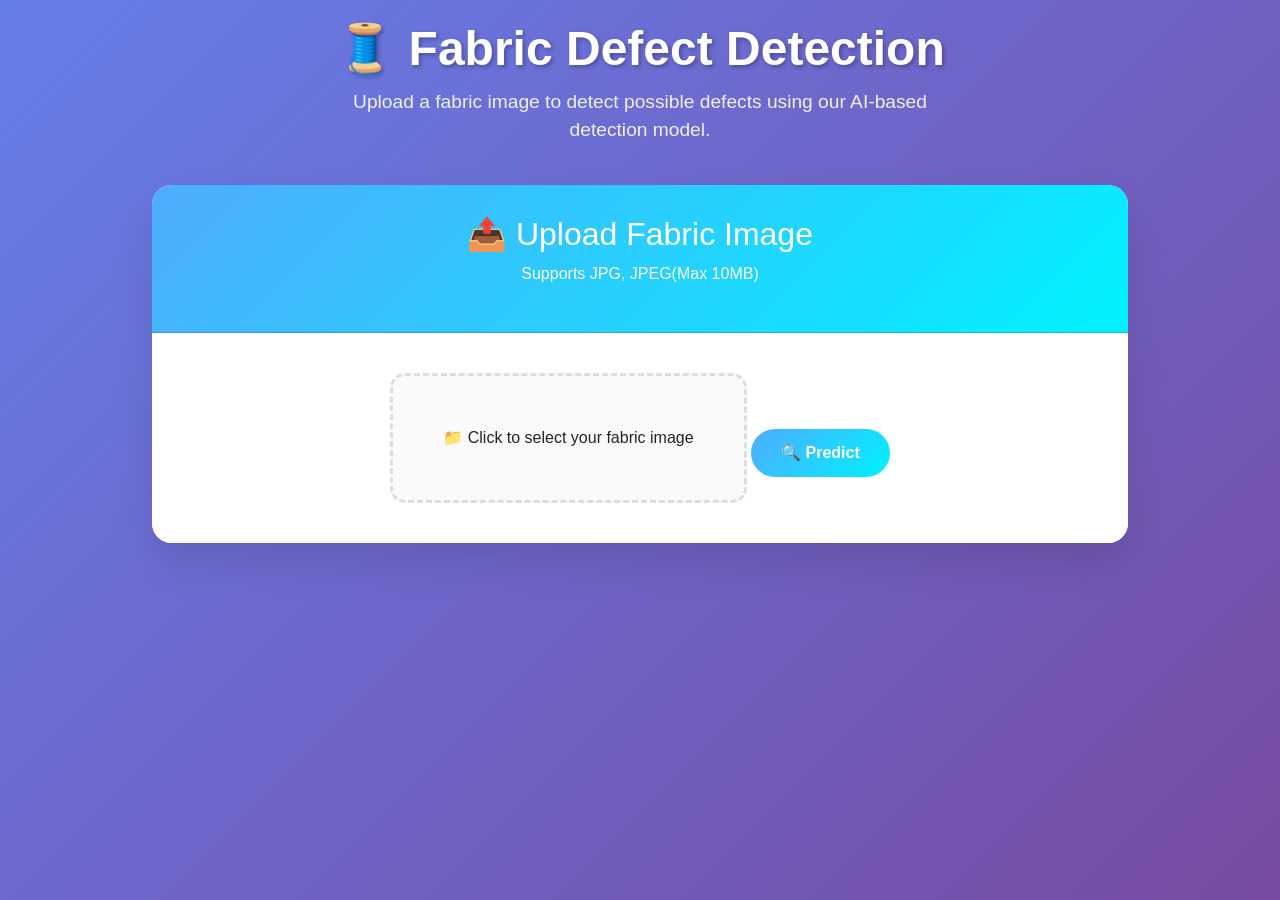
<file: templates/index.html>
<!DOCTYPE html>
<html lang="en">
<head>
    <meta charset="UTF-8">
    <title>Fabric Defect Detection</title>
    <link href="https://cdn.jsdelivr.net/npm/bootstrap@5.3.0/dist/css/bootstrap.min.css" rel="stylesheet">
    <style>
        body {
            font-family: 'Segoe UI', Tahoma, Geneva, Verdana, sans-serif;
            background: linear-gradient(135deg, #667eea 0%, #764ba2 100%);
            min-height: 100vh;
            padding: 20px;
            color: #333;
        }

        .container {
            max-width: 1000px;
            margin: 0 auto;
        }

        .header {
            text-align: center;
            margin-bottom: 40px;
            color: white;
        }

        .header h1 {
            font-size: 3rem;
            font-weight: 700;
            margin-bottom: 10px;
            text-shadow: 2px 2px 4px rgba(0,0,0,0.3);
        }

        .header p {
            font-size: 1.2rem;
            max-width: 600px;
            margin: 0 auto;
            opacity: 0.9;
        }

        .card {
            border: none;
            border-radius: 20px;
            overflow: hidden;
            box-shadow: 0 20px 40px rgba(0,0,0,0.1);
        }

        .card-header {
            background: linear-gradient(135deg, #4facfe 0%, #00f2fe 100%);
            color: white;
            text-align: center;
            padding: 30px;
        }

        .card-body {
            padding: 40px;
            background-color: #fff;
        }

        .upload-box {
            border: 3px dashed #ddd;
            border-radius: 15px;
            padding: 50px;
            text-align: center;
            cursor: pointer;
            background: #fafafa;
            transition: 0.3s ease;
        }

        .upload-box:hover {
            border-color: #4facfe;
            background: #f0f9ff;
        }

        .file-input {
            display: none;
        }

        .btn-custom {
            background: linear-gradient(135deg, #4facfe 0%, #00f2fe 100%);
            color: white;
            padding: 12px 30px;
            border-radius: 50px;
            font-weight: bold;
            border: none;
            margin-top: 30px;
            transition: 0.3s;
        }

        .btn-custom:hover {
            transform: translateY(-2px);
            box-shadow: 0 10px 20px rgba(0,0,0,0.1);
        }

        @media (max-width: 768px) {
            .header h1 {
                font-size: 2rem;
            }

            .card-body {
                padding: 20px;
            }
        }
    </style>
</head>
<body>
    <div class="container">
        <div class="header">
            <h1>🧵 Fabric Defect Detection</h1>
            <p>Upload a fabric image to detect possible defects using our AI-based detection model.</p>
        </div>

        <div class="card">
            <div class="card-header">
                <h2>📤 Upload Fabric Image</h2>
                <p>Supports JPG, JPEG(Max 10MB)</p>
            </div>
            <div class="card-body">
                <form method="POST" action="/predict" enctype="multipart/form-data" class="text-center" id="uploadForm">
                    <label for="file" class="upload-box" id="uploadLabel">
                        <div id="uploadText">📁 Click to select your fabric image</div>
                        <input class="file-input" type="file" name="file" id="file" required accept="image/*" required>
                    </label>
                    <button type="submit" class="btn btn-custom">🔍 Predict</button>
                </form>
            </div>
        </div>
    </div>

    <script>
        const fileInput = document.getElementById('file');
        const uploadText = document.getElementById('uploadText');

        fileInput.addEventListener('change', function () {
            if (fileInput.files.length > 0) {
                uploadText.textContent = '✅ ' + fileInput.files[0].name + ' selected';
            } else {
                uploadText.textContent = '📁 Click to select your fabric image';
            }
        });
    </script>
</body>
</html>
</file>
